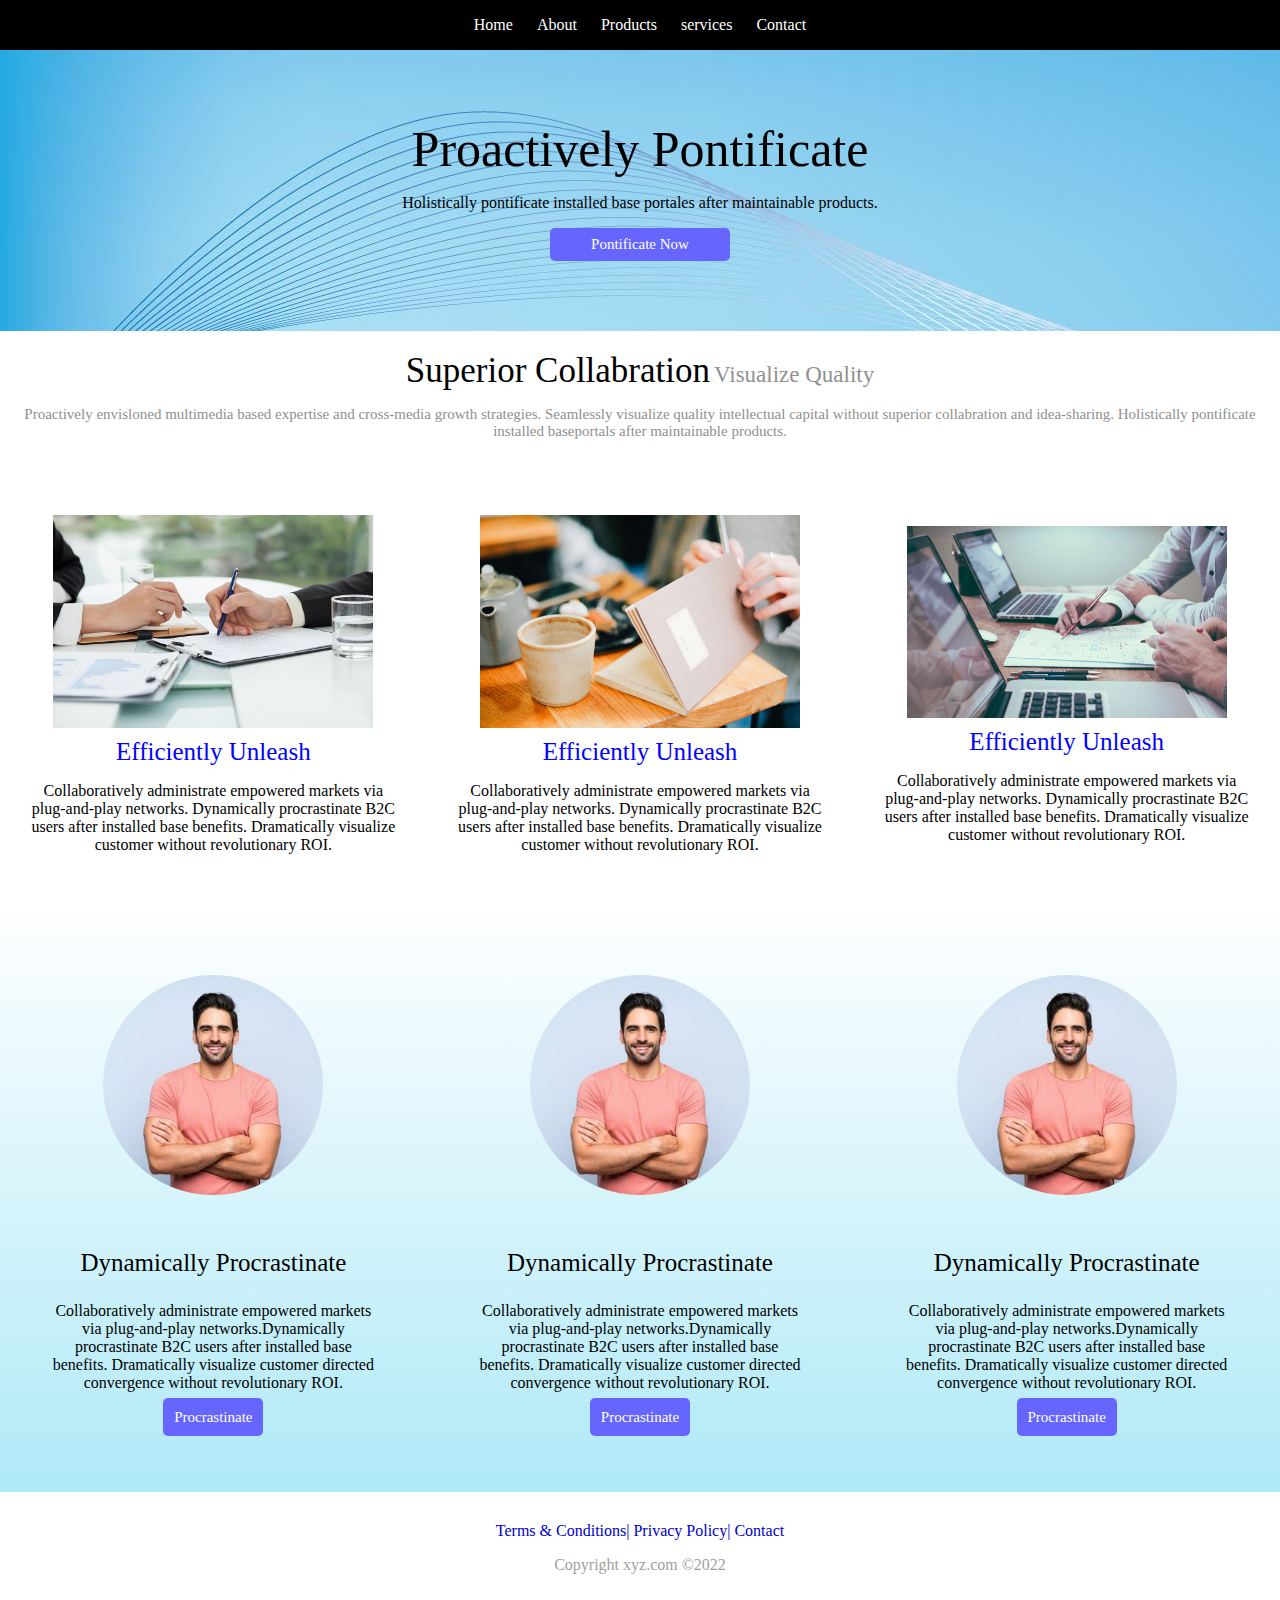
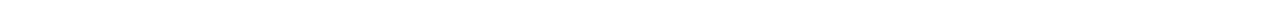
<file: index.html>
<!DOCTYPE html>
<html>

<head>
	<title>templates</title>
	<meta name="viewport" content="width=device-width, initial-scale=1.0">
	<link rel="stylesheet" href="https://cdnjs.cloudflare.com/ajax/libs/font-awesome/4.7.0/css/font-awesome.min.css">
	<link rel="stylesheet" type="text/css" href="style.css">
</head>

<body>
	<!-- Navbar -->
	<section class="navbar">
		<ul class="list">
			<li class="item"><a class="active" href="#home">Home</a></li>
			<li class="item"><a href="#about">About</a></li>
			<li class="item"><a href="#products">Products</a></li>
			<li class="item"><a href="#services">services</a></li>
			<li class="item"><a href="#services">Contact</a></li>
			
		</ul>
	</section>
	<!-- Navbar end -->

	<section class="header">
		<span class="proactively">Proactively Pontificate</span>
		<p>Holistically pontificate installed base portales after maintainable products.</p>
		<button class="button">
			<a href="#">Pontificate Now</a>
		</button>
	</section>

	<section class="superior">
		<span class="superiorcollabration">Superior Collabration</span>
		<span class="visualize">Visualize Quality</span>
		<p class="proactivelyenvisloned">Proactively envisloned multimedia based expertise and cross-media growth
			strategies. Seamlessly visualize quality intellectual capital without superior collabration and
			idea-sharing. Holistically pontificate installed baseportals after maintainable products.
		</p>
	</section>

	<section class="center">
		<div class="center-align">
			<img src="cop1.jpg" style="">
			<span class="efficiently">Efficiently Unleash</span>
			<p class="collab">Collaboratively administrate empowered markets via
				plug-and-play networks. Dynamically procrastinate B2C
				users after installed base benefits. Dramatically
				visualize customer without revolutionary ROI.
			</p>
		</div>
		<div class="center-align">
			<img src="cop2.jpg" style="">
			<span class="efficiently">Efficiently Unleash</span>
			<p class="collab">Collaboratively administrate empowered markets via
				plug-and-play networks. Dynamically procrastinate B2C
				users after installed base benefits. Dramatically
				visualize customer without revolutionary ROI.
			</p>
		</div>
		<div class="center-align">
			<img src="cop4.jpg" style="">
			<span class="efficiently">Efficiently Unleash</span>
			<p class="collab">Collaboratively administrate empowered markets via
				plug-and-play networks. Dynamically procrastinate B2C
				users after installed base benefits. Dramatically
				visualize customer without revolutionary ROI.
			</p>
		</div>
	</section>

	<section class="circleimage">
		<div class="boxbottom1">
			<img src="b.jpg" style="">
			<div>
				<p class="dyanamically">Dynamically Procrastinate</p>
				<p class="collabora">Collaboratively administrate empowered markets via
					plug-and-play networks.Dynamically procrastinate B2C
					users after installed base benefits. Dramatically visualize
					customer directed convergence without revolutionary ROI.</p>
			</div>
			<p>
				<span class="buttonbottom">
					<a href="#">Procrastinate</a>
				</span>
			</p>
		</div>
		<div class="boxbottom1">
			<img src="b.jpg" style="">
			<div>
				<p class="dyanamically">Dynamically Procrastinate</p>
				<p class="collabora">Collaboratively administrate empowered markets via
					plug-and-play networks.Dynamically procrastinate B2C
					users after installed base benefits. Dramatically visualize
					customer directed convergence without revolutionary ROI.</p>
			</div>
			<p>
				<span class="buttonbottom">
					<a href="#">Procrastinate</a>
				</span>
			</p>
		</div>
		<div class="boxbottom1">
			<img src="b.jpg" style="">
			<div>
				<p class="dyanamically">Dynamically Procrastinate</p>
				<p class="collabora">Collaboratively administrate empowered markets via
					plug-and-play networks.Dynamically procrastinate B2C
					users after installed base benefits. Dramatically visualize
					customer directed convergence without revolutionary ROI.</p>
			</div>
			<p>
				<span class="buttonbottom">
					<a href="#">Procrastinate</a>
				</span>
			</p>
		</div>
	</section>

	<section class="footerr">
		<p class="terms"> <span><a href="">Terms & Conditions</a></span>| <span><a href="">Privacy Policy</a></span>|
			<span><a href="">Contact</a>
		</p></span>
		<p class="copyrigt">Copyright xyz.com &#169;2022</p>
	</section>
</body>

</html>
</file>
<file: style.css>
* {
	font-family: Arial Narrow;
}
html,body{
	padding: 0;
	margin: 0;
}
.navbar
	{
		display: flex;
		flex-wrap: wrap;
		justify-content: center;
		background-color: black;
		list-style-type: none;
		
	}
.navbar .list .item  
	{
		display: inline-block;
		

	}
.navbar ul 
	{
		padding: 0px;
	}
.navbar .list .item a
	{
		color: white;
		text-decoration: none;
	}

.navbar .list .item a 
	{
	
	color: white;
	padding: 10px;
	
	}
.navbar .list .item a:hover
	{
	background-color: 	#808080;
	}


/*     */
/*    */
.header {
	text-align: center;
	padding:70px 30px;
	background-image: url("ban5.jpg");
	object-fit: cover;
    align-items: center;
    justify-content: center;
    flex-direction: column;
}
.header img{
	max-width: 100%;
	height: auto;
	object-fit: cover;

}
.header .proactively {
	font-size: 50px;
}

.header .button {
		width: 180px;
		font-size: 15px;
		background-color: #6666FF;
		color: white;
		padding: 8px;
		border-radius: 5px;
		border: none;
		transition-duration: 0.4s;
  		cursor: pointer;

}

.button:hover {
  background-color: #008CBA;
  color: white;

}

.header .button a {
	text-decoration: none;
	color: white;
}

.header .button a:hover {
	font-weight: bold;
}

/*     */
/*    */

.superior {
	text-align: center;
	padding: 20px;
}

.superior .superiorcollabration {
	font-size: 35px;

}

.superior .visualize {
	font-size: 23px;
	color: #909090;
}

.superior .proactivelyenvisloned {
	text-align: center;
	font-size: 15px;
	color: #909090;
}
/*     */
/*    */

.center {
	text-align: center;
	justify-content: center;
	display: flex;
}
.center-align
{
	display: flex;
    flex-direction: column;
    justify-content: center;
    align-items: center;
	padding: 30px;
}
.center-align img{
	width: 320px; 
	 object-fit: cover;
	margin: 10px;
}
.efficiently {
	font-size: 25px;
	color: #0000FF;
}

.center.collab {
	font-size: 15px;
	color: #696969;
}

/*     */
/*    */

.circleimage {
	background-image: linear-gradient(	#FFFFFF, 	#AFE9F7);
	text-align: center;
	justify-content: center;
	display: flex;
}
.circleimage .boxbottom1
{
	padding: 50px;
}

.boxbottom1 img{
	
	border-radius: 50%; 
	margin: 25px;
	object-fit: cover;
    width: 220px;
    height: 220px;


}

.dyanamically {
	font-size: 25px;
}

.circleimage .buttonbottom {
	width: 250px;
	font-size: 13px;
	background-color: #6666FF;
	color: white;
	padding: 11px;
	font-size: 15px;
	border-radius: 5px;
	border: none;
	transition-duration: 0.4s;
  	cursor: pointer;
}

.circleimage .buttonbottom:hover {
  background-color: #008CBA;
  color: white;

}

.circleimage .buttonbottom a {
	text-decoration: none;
	color: white;
}

.circleimage .buttonbottom	 a:hover {
	font-weight: bold;
}

/*     */
/*    */

.footerr {
	text-align: center;
	margin: 30px;
}

.footerr .terms {
	color: #0000CD;
}

.footerr .terms a {
	text-decoration: none;
	color: #0000CD;
}

.footerr .terms a:hover {
	color: #4CAF50;
}

.footerr .copyrigt {
	color: #A0A0A0;
}






/* Responsive Design */




@media (max-width: 1199.98px) { 
	
	html,body
	{
 		width: 100%;
 		height: 100%;
 		margin: 0px;
 		padding: 0px;
 		overflow-x: hidden;
 	} 
 }
 @media (max-width: 991.98px) {
 	html,body{
 		width: 100%;
 		height: 100%;
 		margin: 0px;
 		padding: 0px;
 		overflow-x: hidden;
 	} 
	
	.center 
	{
	display: block;
	}
	.center-align
	{
	display: block;
    }
    .efficiently {
	display: block;
	font-size: 35px;
	}
	.center img{
	width: 500px;
	height: 350px;
	object-fit: cover;
	}

	 .circleimage
    {
    display: block;
    }
    .boxbottom1
    {
    display: block;
    }
    .boxbottom1 img
    {
    object-fit: cover;
    width: 270px;
    height: 270px;
    }
}
@media (max-width: 767.98px) { 
	
	.nav{
		
		text-align: center;
		overflow: hidden;
	}

	.center 
	{
	display: block;
	}

	.center-align
	{
	display: block;
    }

     .circleimage
    {
    display: block;
    }
    .boxbottom1
    {
    display: block;
    }

  
     .navbar 
   {
   		display: flex;
		flex-wrap: wrap;
		justify-content: center;
   }	

   .center img{
	width: 270px;
	height: 200px;
	object-fit: cover;
	}
	
 }
 @media (max-width: 575.98px) { 
	.center 
	{
	display: block;
	}

	.center-align
	{
	display: block;
    }


    .circleimage
    {
    display: block;
    }
    .boxbottom1
    {
    display: block;
    }

   .navbar 
   {
   		display: flex;
		flex-wrap: wrap;
		justify-content: center;
   }
@media (max-width: 380px){
	 .navbar 
   {
   		font-size: 15px;
   		
   		display: flex;
		flex-wrap: wrap;
		justify-content: flex-start;
   }

   .boxbottom1 img
    {
    object-fit: cover;
    width: 180px;
    height: 180px;
    }
   
}
</file>
